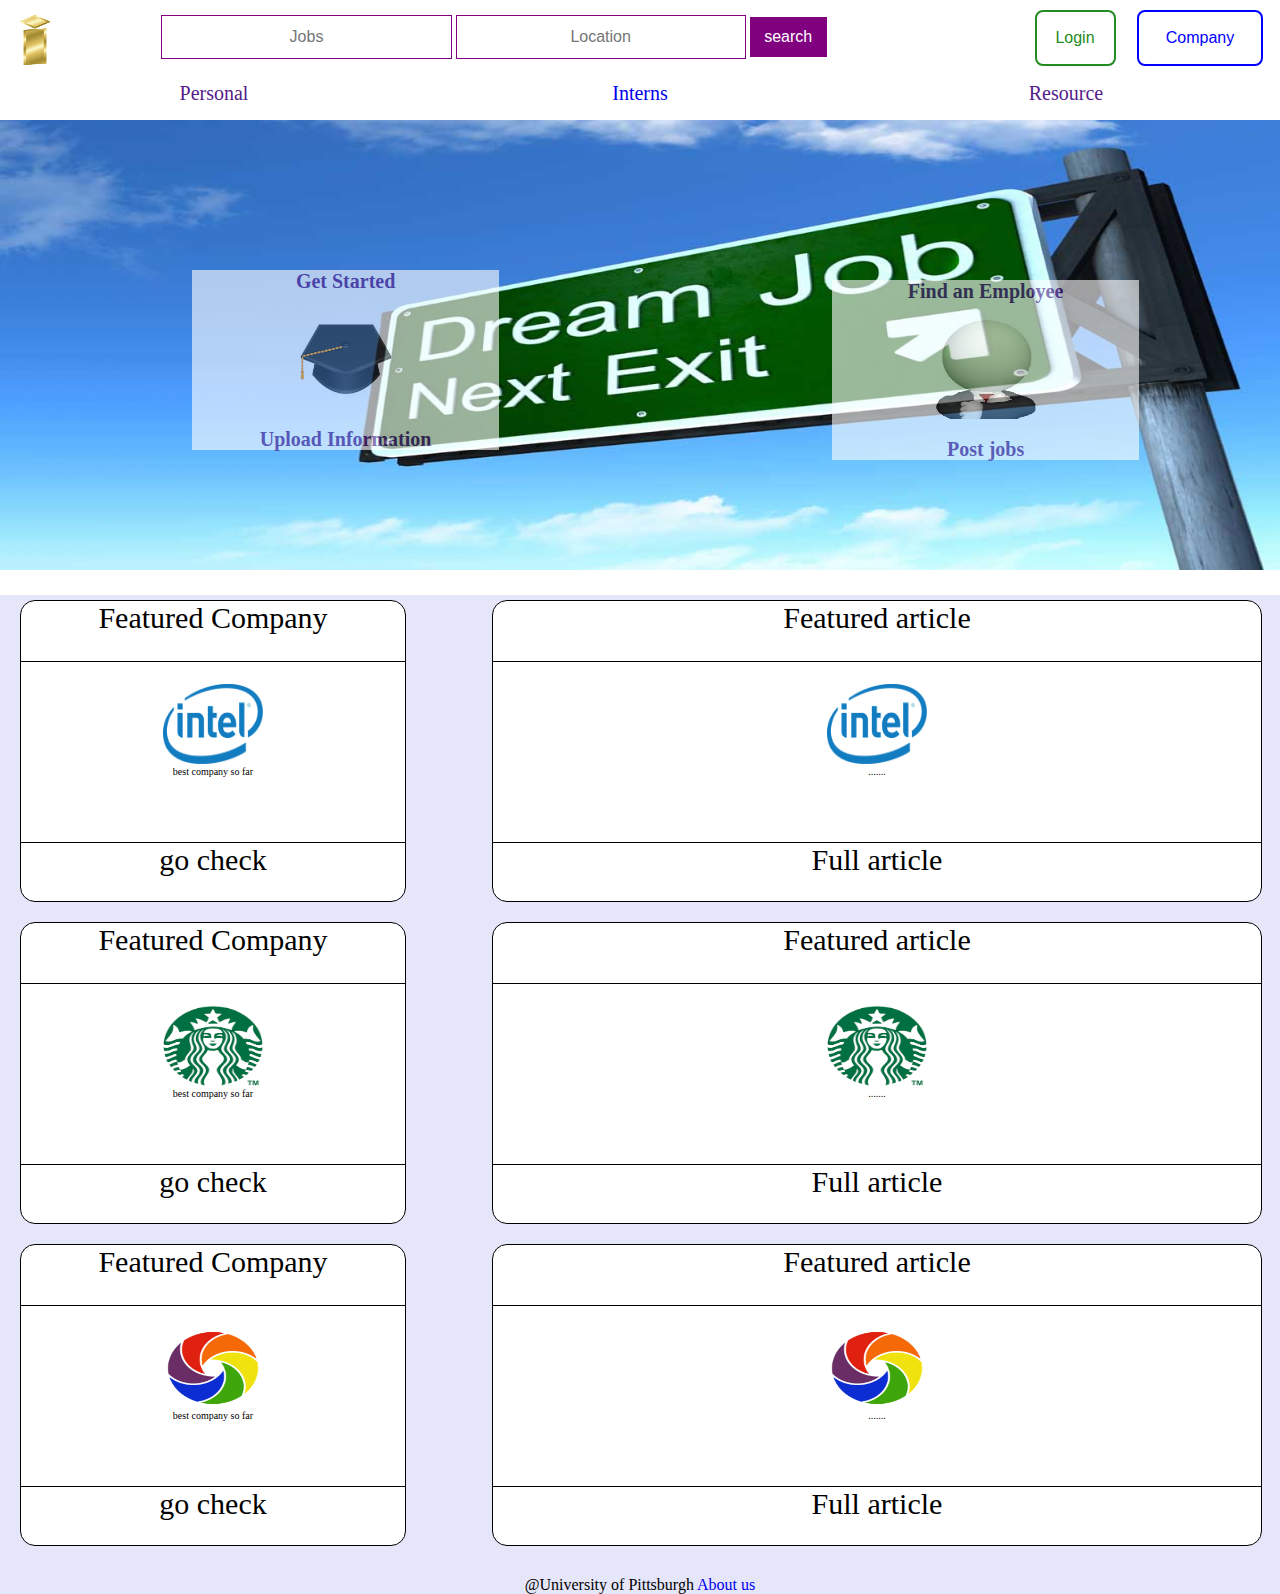
<file: src/main/resources/public/index.html>
<!DOCTYPE html>
<html lang="en">
<head>
    <meta charset="UTF-8">
    <title>Title</title>
    <link rel="stylesheet" type="text/css" href="stylesheets/style.css">
    <script src="https://code.jquery.com/jquery-1.10.1.min.js"></script>
    <script src="js/js.js"></script>
</head>
<body>
  <div class="header">
  <div class="header-logo"><a href="index.html"><img src="image/logo.png" alt="No picture"></a></div>
  <div class="header-nav">
    <form id="search" method="post" action="index.html">
    <input type="text" id="jobs" placeholder="Jobs" />
    <input type="text" id="location" placeholder="Location"/>
    <button value="search" type="button" onclick="search()">search</button>
   </form>
</div>
  <div class="header-clogin"><button onclick="location.href='index.html';">Company</button></div>
  <div class="header-ulogin"><button onclick="location.href='login.html';">Login</button></div>
  <div class="header-nav1">
    <table>
      <tr>
      <td><a href="">Personal</a></td>
      <td><a href="WorkList.html">Interns</a></td>
      <td><a href="">Resource</a></td>
    </tr>
    </table>
  </div>
</div>
  <div class="MainMiddle">
  <div class="MainMiddleLeft">
    <div class="transbox">
      <a href=""><p>Get Started</p>
      <img src="image/Hat.jpeg" alt="No picture"/>
        <br><p>Upload Information</p>
    </a>
    </div>
  </div>
  <div class="MainMiddleRight">
    <div class="transbox">
      <a href=""><p>Find an Employee</p>
      <img src="image/Employer.jpg" alt="No picture"/>
      <br><p>Post jobs</p>
    </a>
    </div>
  </div>
  </div>
  <div class="MainDown">
  <div class="MainDownLeft">
    <div class="StarComp">
      <div class="upper">
            Featured Company
      </div>
      <div class="middle">
        <br><br>
            <img src="image/Cop01.png" alt="No picture"/><br>
            best company so far
      </div>
      <div class="lower">
            go check
      </div>
    </div>
    <div class="StarComp">
      <div class="upper">
            Featured Company
      </div>
      <div class="middle">
        <br><br>
            <img src="image/Cop02.png" alt="No picture"/><br>
            best company so far
      </div>
      <div class="lower">
            go check
      </div>
    </div>
    <div class="StarComp">
      <div class="upper">
            Featured Company
      </div>
      <div class="middle">
        <br><br>
            <img src="image/Cop03.png" alt="No picture"/><br>
            best company so far
      </div>
      <div class="lower">
            go check
      </div>
    </div>
  </div>
  <div class="MainDownRight">
    <div class="StarComp">
      <div class="upper">
            Featured article
      </div>
      <div class="middle">
        <br><br>
            <img src="image/Cop01.png" alt="No picture"/><br>
            .......
      </div>
      <div class="lower">
            Full article
      </div>
    </div>
    <div class="StarComp">
      <div class="upper">
            Featured article
      </div>
      <div class="middle">
        <br><br>
            <img src="image/Cop02.png" alt="No picture"/><br>
            .......
      </div>
      <div class="lower">
            Full article
      </div>
    </div>
    <div class="StarComp">
      <div class="upper">
            Featured article
      </div>
      <div class="middle">
        <br><br>
            <img src="image/Cop03.png" alt="No picture"/><br>
            .......
      </div>
      <div class="lower">
            Full article
      </div>
    </div>
  </div>
</div>
  <div class="footer">
    @University of Pittsburgh <a href="About_us.html">About us</a>
  </div>
  <div>
  </div>
</body>
</html>
</file>
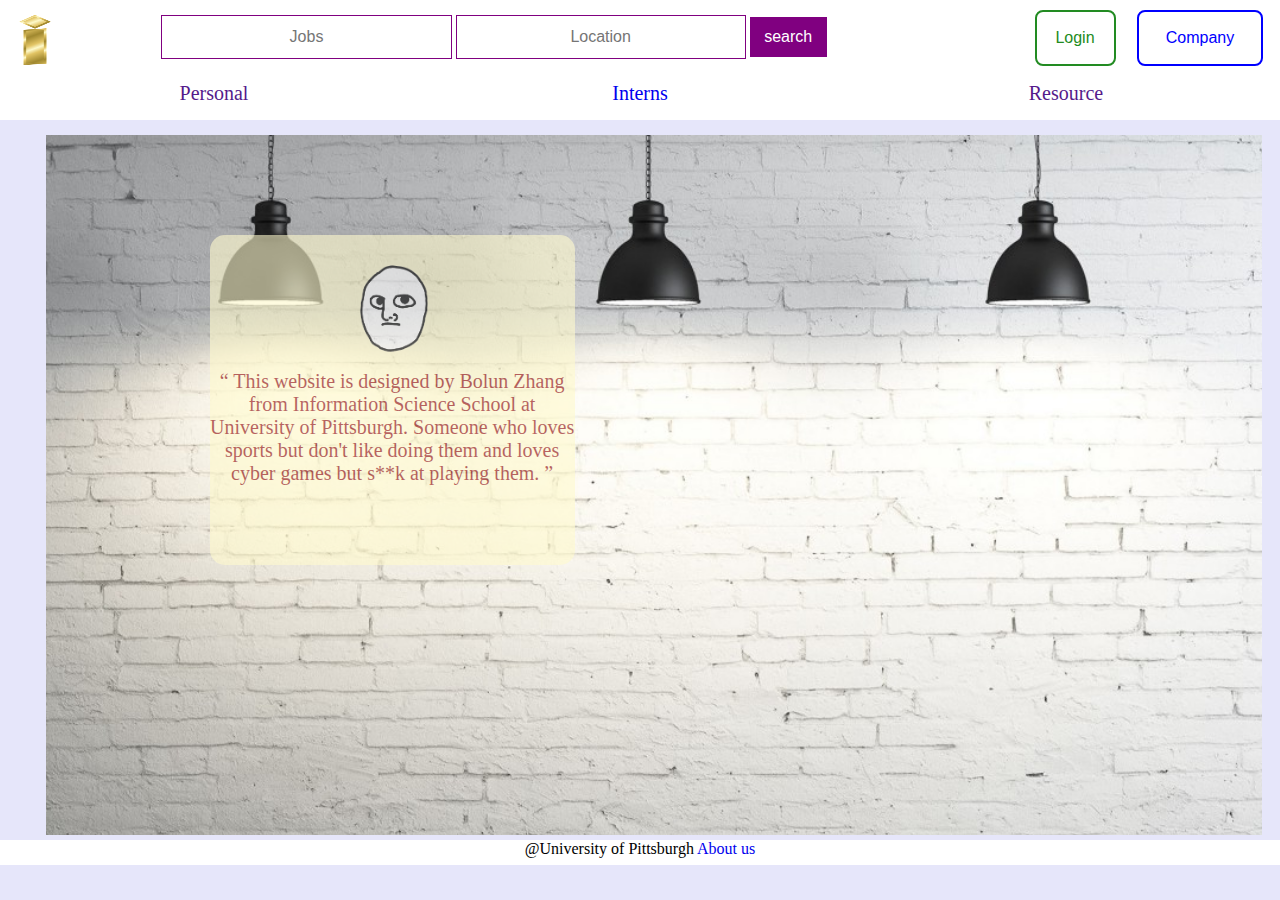
<file: src/main/resources/public/About_us.html>
<!DOCTYPE html>
<html lang="en">
<head>
    <meta charset="UTF-8">
    <title>Title</title>
    <link rel="stylesheet" type="text/css" href="stylesheets/style.css">
</head>
<body>
  <div class="header">
  <div class="header-logo"><a href="index.html"><img src="image/logo.png" alt="No picture"></a></div>
  <div class="header-nav">
    <form id="search" method="post" action="index.html">
    <input type="text" placeholder="Jobs" />
    <input type="text" placeholder="Location"/>
    <button value="search">search</button>
   </form>

  </div>
  <div class="header-clogin"><button onclick="location.href='index.html';">Company</button></div>
  <div class="header-ulogin"><button onclick="location.href='login.html';">Login</button></div>
  <div class="header-nav1">
    <table>
      <tr>
      <td><a href="">Personal</a></td>
      <td><a href="WorkList.html">Interns</a></td>
      <td><a href="">Resource</a></td>
    </tr>
    </table>
  </div>
</div>
  <div class="About_us">
    <div class="About_us_panel">
  <img src="image/About_us_face.gif" alt="No picture"/><br>
    <q>  This website is designed by Bolun Zhang from Information Science School at University of Pittsburgh. Someone who loves sports but don't like doing them and loves cyber games but s**k at playing them. </q>
  </div>
</div>
  <div class="footer">
    @University of Pittsburgh <a href="About_us.html">About us</a>
  </div>
</body>
</html>
</file>
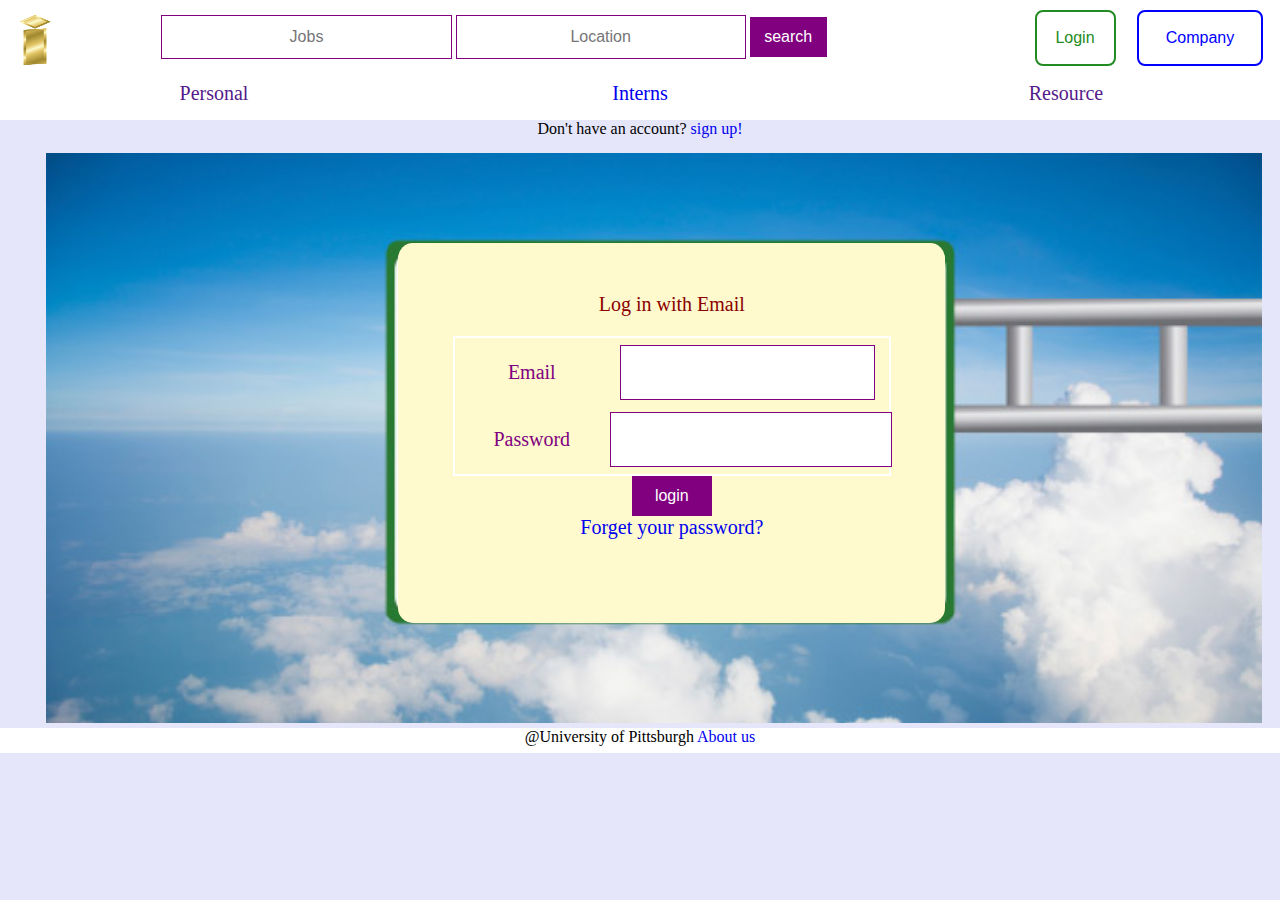
<file: src/main/resources/public/login.html>
<!DOCTYPE html>
<html lang="en">
<head>
    <meta charset="UTF-8">
    <title>Title</title>
    <link rel="stylesheet" type="text/css" href="stylesheets/style.css">
    <script src="https://code.jquery.com/jquery-1.10.1.min.js"></script>
    <script src="js/js.js"></script>
</head>
<body>
  <div class="header">
  <div class="header-logo"><a href="index.html"><img src="image/logo.png" alt="No picture"></a></div>
  <div class="header-nav">
    <form id="search" method="post" action="index.html">
    <input type="text" placeholder="Jobs" />
    <input type="text" placeholder="Location"/>
    <button value="search">search</button>
   </form>

  </div>
  <div class="header-clogin"><button onclick="location.href='index.html';">Company</button></div>
  <div class="header-ulogin"><button onclick="location.href='login.html';">Login</button></div>
  <div class="header-nav1">
    <table>
      <tr>
      <td><a href="">Personal</a></td>
      <td><a href="WorkList.html">Interns</a></td>
      <td><a href="">Resource</a></td>
    </tr>
    </table>
  </div>
</div>
Don't have an account? <a href="Register.html">sign up!</a>
  <div class="login">
    <div class="loginpanel">
      <form id="login_info" method="post" action="index.html">
      <p>Log in with Email</p>
      <table>
        <tr>
          <td class="Index">Email</td>
          <td class="Input"><input id="email" type="text"/></td>
        </tr>
        <tr>
          <td class="Index">Password</td>
          <td class="Input"><input id="password" type="password"/></td>
        </tr>
      </table>
      <button type="button" onclick="checklogin();">login</button>
      <br>
      <a href="no">Forget your password?</a>
      </form>
    </div>
  </div>
  <div>
  </div>
  <div class="footer">
    @University of Pittsburgh <a href="About_us.html">About us</a>
  </div>
</body>
</html>
</file>
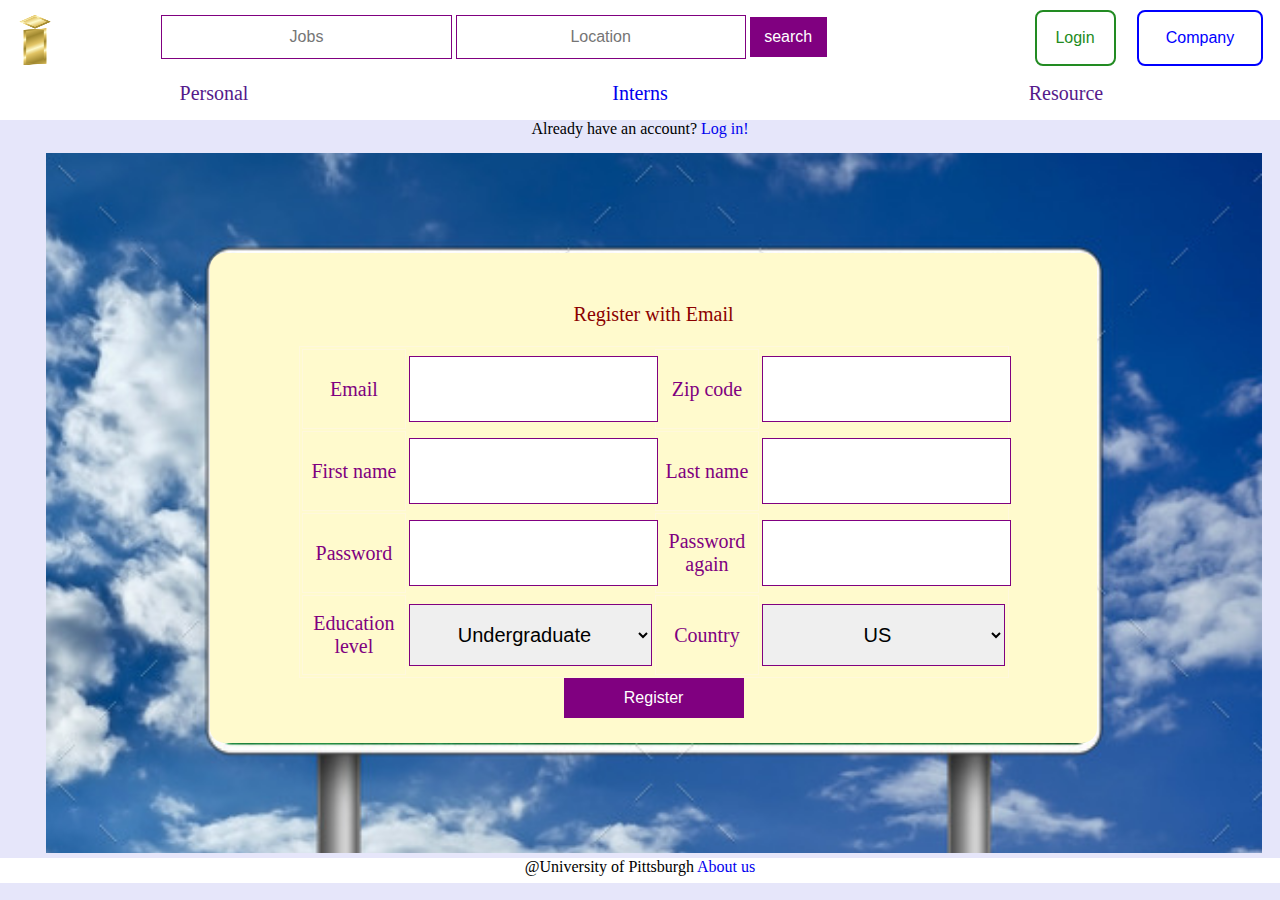
<file: src/main/resources/public/Register.html>
<!DOCTYPE html>
<html lang="en">
<head>
    <meta charset="UTF-8">
    <title>Title</title>
    <link rel="stylesheet" type="text/css" href="stylesheets/style.css">
    <script src="https://code.jquery.com/jquery-1.10.1.min.js"></script>
    <script src="js/js.js"></script>
</head>
<body>
  <div class="header">
  <div class="header-logo"><a href="index.html"><img src="image/logo.png" alt="No picture"></a></div>
  <div class="header-nav">
    <form id="search" method="post" action="index.html">
    <input type="text" placeholder="Jobs" />
    <input type="text" placeholder="Location"/>
    <button value="search">search</button>
   </form>

  </div>
  <div class="header-clogin"><button onclick="location.href='index.html';">Company</button></div>
  <div class="header-ulogin"><button onclick="location.href='login.html';">Login</button></div>
  <div class="header-nav1">
    <table>
      <tr>
      <td><a href="">Personal</a></td>
      <td><a href="WorkList.html">Interns</a></td>
      <td><a href="">Resource</a></td>
    </tr>
    </table>
  </div>
</div>
Already have an account? <a href="login.html">Log in!</a>
  <div class="Register">
    <div class="Registerpanel">
      <form id="register_info" method="get" action="index.html">
      <p>Register with Email</p>
      <table>
        <tr>
          <td class="Index">Email</td>
          <td class="Input"><input id="email" type="text"/></td>
          <td class="Index">Zip code</td>
          <td class="Input"><input id="zipcode" type="text"/></td>
        </tr>
        <tr>
          <td class="Index">First name</td>
          <td class="Input"><input id="First_name" type="text"/></td>
          <td class="Index">Last name</td>
          <td class="Input"><input id="Last_name" type="text"/></td>
        </tr>
        <tr>
          <td class="Index">Password</td>
          <td class="Input"><input id="password" type="Password"/></td>
          <td class="Index">Password again</td>
          <td class="Input"><input id="password0" type="Password"/></td>
        </tr>
        <tr>
          <td class="Index">Education level</td>
          <td class="Input"><select id="elevel" ><option value="1">Undergraduate</option><option value="2">Graduate</option><option value="3">Phd</option></select></td>
          <td class="Index">Country</td>
          <td class="Input"><select id="Country" ><option value="1">US</option><option value="2">UK</option><option value="3">Russia</option></select></td>
        </tr>
      </table>
      <button type="button" onclick="checkRegister()">Register</button><br>
    </form>
    </div>
  </div>
  <div>
  </div>
  <div class="footer">
    @University of Pittsburgh <a href="About_us.html">About us</a>
  </div>
</body>
</html>
</file>
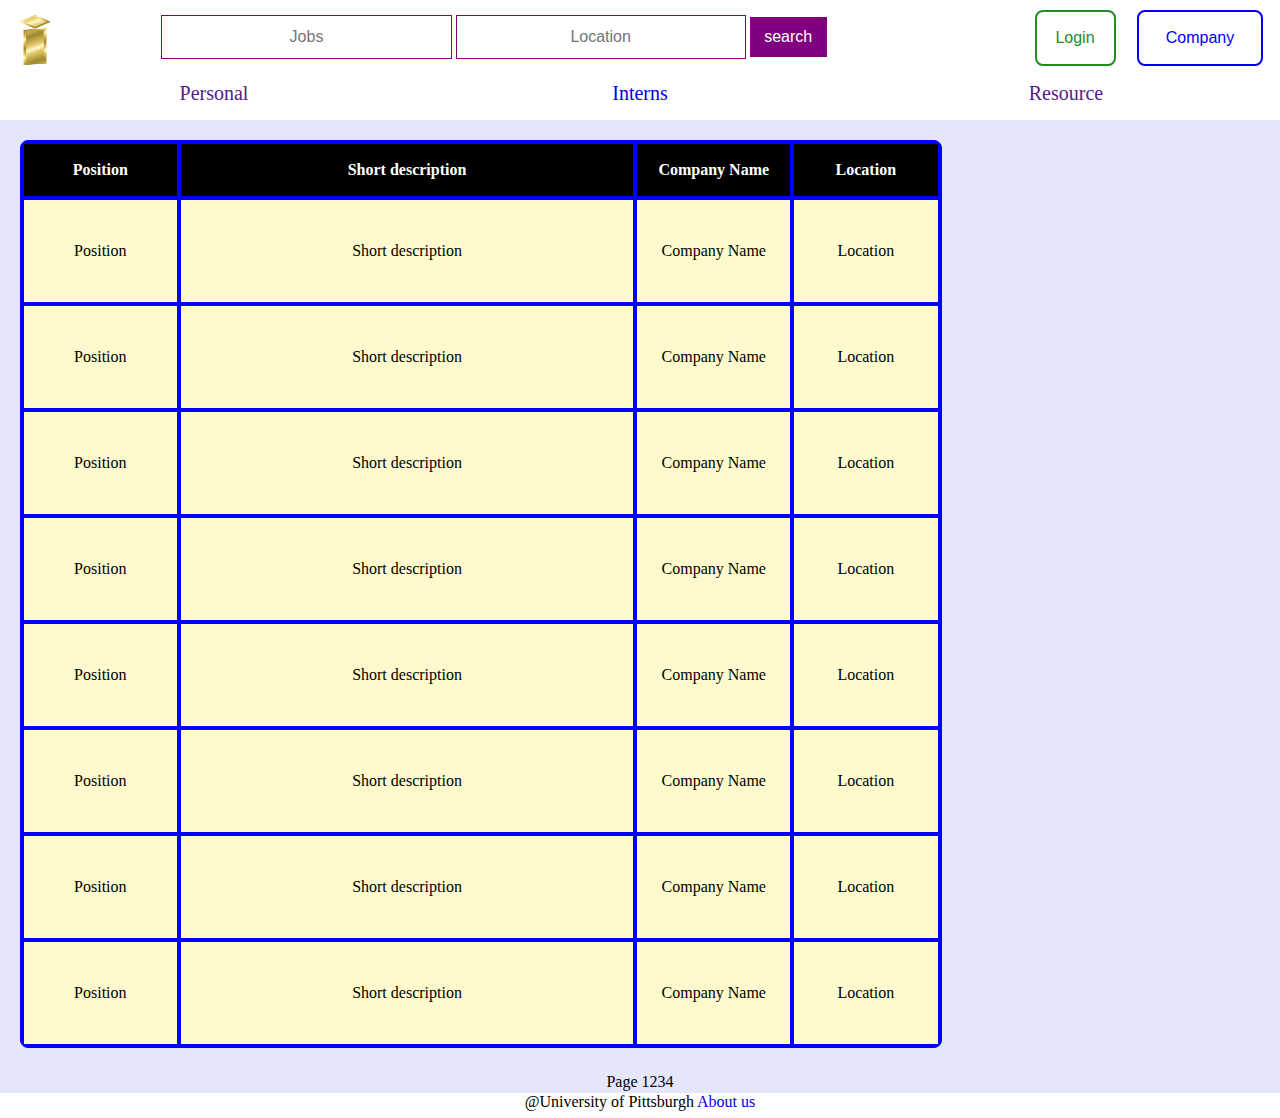
<file: src/main/resources/public/WorkList.html>
<!DOCTYPE html>
<html lang="en">
<head>
    <meta charset="UTF-8">
    <title>Title</title>
    <link rel="stylesheet" type="text/css" href="stylesheets/style.css">
</head>
<body>
  <div class="header">
  <div class="header-logo"><a href="index.html"><img src="image/logo.png" alt="No picture"></a></div>
  <div class="header-nav">
    <form id="search" method="post" action="index.html">
    <input type="text" placeholder="Jobs" />
    <input type="text" placeholder="Location"/>
    <button value="search">search</button>
   </form>

  </div>
  <div class="header-clogin"><button onclick="location.href='index.html';">Company</button></div>
  <div class="header-ulogin"><button onclick="location.href='login.html';">Login</button></div>
  <div class="header-nav1">
    <table>
      <tr>
      <td><a href="">Personal</a></td>
      <td><a href="WorkList.html">Interns</a></td>
      <td><a href="">Resource</a></td>
    </tr>
    </table>
  </div>
</div>
<div class="ListDown">
  <table>
    <tr>
      <th class="Position">Position</th>
      <th class="Sdescrip">Short description</th>
      <th class="Companyname">Company Name</th>
      <th class="location">Location</th>
    </tr>
    <tr>
      <td class="Position">Position</td>
      <td class="Sdescrip">Short description</td>
      <td class="Companyname">Company Name</td>
      <td class="location">Location</td>
    </tr>
    <tr>
      <td class="Position">Position</td>
      <td class="Sdescrip">Short description</td>
      <td class="Companyname">Company Name</td>
      <td class="location">Location</td>
    </tr>
    <tr>
      <td class="Position">Position</td>
      <td class="Sdescrip">Short description</td>
      <td class="Companyname">Company Name</td>
      <td class="location">Location</td>
    </tr>
    <tr>
      <td class="Position">Position</td>
      <td class="Sdescrip">Short description</td>
      <td class="Companyname">Company Name</td>
      <td class="location">Location</td>
    </tr>
    <tr>
      <td class="Position">Position</td>
      <td class="Sdescrip">Short description</td>
      <td class="Companyname">Company Name</td>
      <td class="location">Location</td>
    </tr>
    <tr>
      <td class="Position">Position</td>
      <td class="Sdescrip">Short description</td>
      <td class="Companyname">Company Name</td>
      <td class="location">Location</td>
    </tr>
    <tr>
      <td class="Position">Position</td>
      <td class="Sdescrip">Short description</td>
      <td class="Companyname">Company Name</td>
      <td class="location">Location</td>
    </tr>
    <tr>
      <td class="Position">Position</td>
      <td class="Sdescrip">Short description</td>
      <td class="Companyname">Company Name</td>
      <td class="location">Location</td>
    </tr>

  </table>
</div>
  <div class="pagelist">
    Page <a>1</a><a>2</a><a>3</a><a>4</a>
  </div>
  <div class="footer">
    @University of Pittsburgh <a href="About_us.html">About us</a>
  </div>
</body>
</html>
</file>
<file: src/main/resources/public/stylesheets/style.css>
html, body{
  font-size: 100%;
	background:	#E6E6FA;
	font-family:OpenSans-Regular;
  padding:0 0 0;
  border:0;
  margin:0px;
  text-align:center;
  display:inline;
}
a{
  text-align:center;
  text-decoration: none;
}
.header{
  background-color:#FFFFFF;
  height:120px;
  width: 100%;
  margin-left:0px;
  margin-right:0px;
  margin-top:0px;
  padding:0 0 0;
  font-family: "Palatino Linotype", "Book Antiqua", Palatino, serif;
}
.header-logo{
  top:15px;
  position:relative;
  background-color:	inherit;
  width:50px;
  height:50px;
  margin-left:10px;
  float:left;
}
.header-logo img{
  height:100%;
  width:100%;
}
.header-nav{
  top:15px;
  position:relative;
  background-color:	inherit;
  color: #F0F8FF;
  width: 60%;
  height:50px;
  margin-left:50px;
  float:left;
}
.header-clogin{
  top:10px;
  position:relative;
  -moz-border-radius:50%;
  -webkit-border-radius:50%;
  border-radius:50%;
  background-color: inherit;
  width: 140px;
  height:70px;
  margin-right:10px;
  float:right;
}
.header-date{
  top:10px;
  position:relative;
  -moz-border-radius:50%;
  -webkit-border-radius:50%;
  border-radius:50%;
  background-color: inherit;
  width: 100px;
  height:70px;
  margin-right:0px;
  float:right;
}
.header-ulogin{
  top:10px;
  position:relative;
  -moz-border-radius:50%;
  -webkit-border-radius:50%;
  border-radius:50%;
  background-color: inherit;
  width: 90px;
  height:70px;
  margin-right: 10px;
  float:right;
}
form{
  width:100%;
  height:100%;
}
.header-nav input[type="text"] {
  width:37%;
  height:80%;
  text-align:center;
  font-size: 100%;
  float:center;
  border: 1px solid purple;
}
.header-nav1 ul{
  padding:10px 30px;
	margin:0 0 3px 0;
  width:100%;
}
.header-nav1 ul li{
  display: inline;
  margin: 0 0 3px 0;
  width:30%;

}
.header button{
  text-align: center;
  text-decoration: none;
  display: inline-block;
  font-size: 16px;
  color: white;
  height:80%;
  -webkit-transition-duration: 0.4s;
  transition-duration: 0.4s;
  cursor: pointer;
  background-color: purple;
  border: 1px solid purple;
  float:center;
}
.header button:hover{
  text-align: center;
  text-decoration: none;
  display: inline-block;
  color: white;
  font-size: 16px;
  color: purple;
  height:80%;
  -webkit-transition-duration: 0.4s;
  transition-duration: 0.4s;
  cursor: pointer;
  background-color: white;
  border: 1px solid purple;
  float:center;
}
.header-nav button{
  width:10%;
}
.header-clogin button{
  -moz-border-radius:8px;
  -webkit-border-radius:8px;
  border-radius:8px;
  width:90%;
  background-color:white;
  border: 2px solid blue;
  color:blue;
}
.header-ulogin button{
  -moz-border-radius:8px;
  -webkit-border-radius:8px;
  border-radius:8px;
  width:90%;
  background-color:white;
  border: 2px solid #228B22;
  color:#228B22;
}
.header-clogin button:hover{
  background-color:blue;
  color:white;
}
.header-ulogin button:hover{
  background-color:#228B22;
  color:white;
}
.header-clogin a.button{
  appearance: button;
  -moz-border-radius:8px;
  -webkit-border-radius:8px;
  border-radius:8px;
  width:90%;
  height:80%;
  background-color:white;
  border: 2px solid blue;
  color:blue;
}
.header-ulogin a.button{
  appearance: button;
  -moz-border-radius:8px;
  -webkit-border-radius:8px;
  border-radius:8px;
  width:90%;
  height:80%;
  background-color:white;
  border: 2px solid #228B22;
  color:#228B22;
}
.header-clogin a.button:hover{
  appearance: button;
  background-color:blue;
  color:white;
}
.header-ulogin a.button:hover{
  appearance: button;
  background-color:#228B22;
  color:white;
}
.header-nav1 {
  position:absolute;
  top:75px;
  height:40px;
  background-color: inherit;
  width: 100%;
  margin:0 0 0 0;
}
.header-nav1 table{
  background-color: inherit;
  top:65px;
  width:100%;
  height:30px;
}
.header-nav1 table td{
  width:33%;
  height:30px;
  text-align:center;
  font-size:20px;
}
.MainMiddle {
  position:relative;
  left:0;
  width:100%;
  top:0px;
  height:450px;
  background-image:url(../image/MainMiddle0.jpg);
  background-size: 100% 450px;
  filter: alpha(opacity=60);
}
.MainMiddleLeft{
  position:relative;
  width:50%;
  height:450px;
  background:none;
  float:left;
}
.MainMiddleRight{
  position:relative;
  top: 10px;
  left:0px;
  width:50%;
  height:450px;
  float:right;
  background:none;
}

.MainMiddle .transbox {
    text-align:center;
    position:relative;
    left:30%;
    top:30%;
    width:48%;
    height:40%;
    opacity:0.6;
    background-color: #ffffff;
    filter: alpha(opacity=60); /* For IE8 and earlier */
}
.MainMiddle .transbox  a {
    text-decoration: none;
}
.MainMiddle .transbox  p {
    text-align: center;
    font-size: 20px;
    margin: 5%;
    font-weight: bold;
    text-decoration: none;
}
.MainMiddle .transbox  img {
    width:100px;
    height:100px;
    opacity: 1.6;

}
.MainMiddle .transbox:hover{
    opacity:5;
}
.MainDown{
  display:inline;
  position: relative;
  width:100%;
  height:auto;
  top:0;
}
.MainDownLeft{
  position:relative;
  width:30%;
  height:auto;
  margin:20px 20px 20px 20px;
  background-color: inherit;
  float:left;
}
.StarComp{
  -moz-border-radius:15px;
  -webkit-border-radius:15px;
  border-radius:15px;
 position:relative;
 top:10px;
 width:100%;
 height:300px;
 border: 1px solid black;
 margin-bottom:20px;
 background-color: #ffffff;
 font-size:30px;
}
.upper{
  text-align:center;
  position:relative;
  height:20%;
  width:100%;
  border-bottom:1px solid black;
}
.middle{
  text-align:center;
  position:relative;
  height:60%;
  width:100%;
  border-bottom:1px solid black;
  font-size:10px;
}
.middle img{
  text-align:center;
  height:80px;
  width:100px;
}
.lower{
  text-align:center;
  position:relative;
  height:20%;
  width:100%;
}
.MainDownRight{
  position:relative;
  left:0px;
  width:60%;
  height:auto;
  margin:20px 20px 20px 20px;
  background-color: inherit;
  float:right;
}
.login{
  position:relative;
  top:15px;
  width:95%;
  left:2%;
  height:570px;
  margin:0px 20px 20px 20px;
  background-image: url(../image/loginbackground.jpg);
  background-size:cover;
}
.loginpanel{
  -moz-border-radius:15px;
  -webkit-border-radius:15px;
  border-radius:15px;
  position:relative;
  left:29%;
  top:90px;
  width:45%;
  height:350px;
  background-color:#FFFACD;
  padding-top:30px;
  color:darkred;
  text-align: center;
  font-size:20px;
}
.loginpanel table{
  position:relative;
  width:80%;
  height:40%;
  left:10%;
  color:purple;
  border: 2px solid white;
}
.loginpanel table td.Index{
  text-align: center;
  width:35%;
}
.loginpanel input[type="text"],input[type="password"] {
  width:90%;
  height:80%;
  text-align:center;
  font-size: 100%;
  float:center;
  border: 1px solid purple;
}
.loginpanel button{
  text-align: center;
  text-decoration: none;
  display: inline-block;
  font-size: 16px;
  color: white;
  top:-40px;
  height:40px;
  width:80px;
  -webkit-transition-duration: 0.4s;
  transition-duration: 0.4s;
  cursor: pointer;
  background-color: purple;
  border: 1px solid purple;
  float:center;
}
.loginpanel button:hover{
  color: purple;
  background-color: white;
}
.Register{
  position:relative;
  top:15px;
  width:95%;
  left:2%;
  height:700px;
  margin:0px 20px 20px 20px;
  background-image: url(../image/RegisterBackground.jpg);
  background-size:cover;
}
.Registerpanel{
  -moz-border-radius:15px;
  -webkit-border-radius:15px;
  border-radius:15px;
  position:relative;
  left:13.5%;
  top:100px;
  width:73%;
  height:460px;
  background-color:#FFFACD;
  padding-top:30px;
  color:darkred;
  text-align: center;
  font-size:20px;
}
.Registerpanel table{
  position:relative;
  width:80%;
  height:40%;
  color:purple;
  border: 1px solid #FFF8DC;
  left:10%;
}
.Registerpanel table td.Index{
  text-align: center;
  width:15%;
  border: 1px solid #FFF8DC;
}
.Registerpanel table tr{
  text-align: center;
  height:80px;
  border: 1px solid #FFF8DC;
}
.Registerpanel input[type="text"],input[type="password"] {
  width:100%;
  height:80%;
  text-align:center;
  font-size: 100%;
  float:center;
  border: 1px solid purple;
}
.Registerpanel select {
  width:100%;
  height:80%;
  text-align:center;
  font-size: 100%;
  float:center;
  border: 1px solid purple;
}
.Registerpanel button{
  text-align: center;
  text-decoration: none;
  display: inline-block;
  font-size: 16px;
  color: white;
  height:40px;
  width:180px;
  -webkit-transition-duration: 0.4s;
  transition-duration: 0.4s;
  cursor: pointer;
  background-color: purple;
  border: 1px solid purple;
  float:center;
}
.Registerpanel button:hover{
  color: purple;
  background-color: white;
}
.ListDown{
  position:relative;
  top:0px;
  width:80%;
  :50%;
  height:auto;
  margin:20px 20px 20px 20px;
  background-color: inherit;
}
.ListDown table{
  -moz-border-radius:8px;
  -webkit-border-radius:8px;
  border-radius:8px;
  width:90%;
  background-color:blue;
  text-align: center;
  border: 1px solid blue;
}
.ListDown table th td{
  text-align: center;
  border: 1px solid blue;
}
.ListDown th {
  height:50px;
  background-color: black;
  color:white;
}
.ListDown td{
  background-color:#FFFACD;
}
.Position {
  width: 17%;
  border: 1px solid blue;
  height:100px;
}
.Sdescrip{
  width: 50%;
  border: 1px solid blue;
  height:100px;
  height:auto;
}
.Companyname {
  width: 17%;
  border: 1px solid blue;
  height:100px;
}
.location{
  width:16%;
  border: 1px solid blue;
  height:100px;
}
.footer{
  position:relative;
  width:100%;
  height:25px;
  background-color:white;
  text-align: center;
  bottom:0px;
}
.pagelist{
  position:relative;
  width:100%;
  height:25px;
  background-color:none;
  text-align: center;
  top:5px;
}
.About_us{
  position:relative;
  top:15px;
  width:95%;
  left:2%;
  height:700px;
  margin:0px 20px 20px 20px;
  background-image: url(../image/About_us.jpg);
  background-size:cover;
}
.About_us_panel{
  -moz-border-radius:15px;
  -webkit-border-radius:15px;
  border-radius:15px;
  position:relative;
  opacity:0.6;
  left:13.5%;
  top:100px;
  width:30%;
  height:300px;
  background-color:#FFFACD;
  padding-top:30px;
  color:darkred;
  text-align: center;
  font-size:20px;
}
.About_us_panel h1{
  font-size:50px;
  margin:3px 3px 3px 3px;
}
.About_us_panel img{
  height:100px;
  width:100px;
}
</file>
